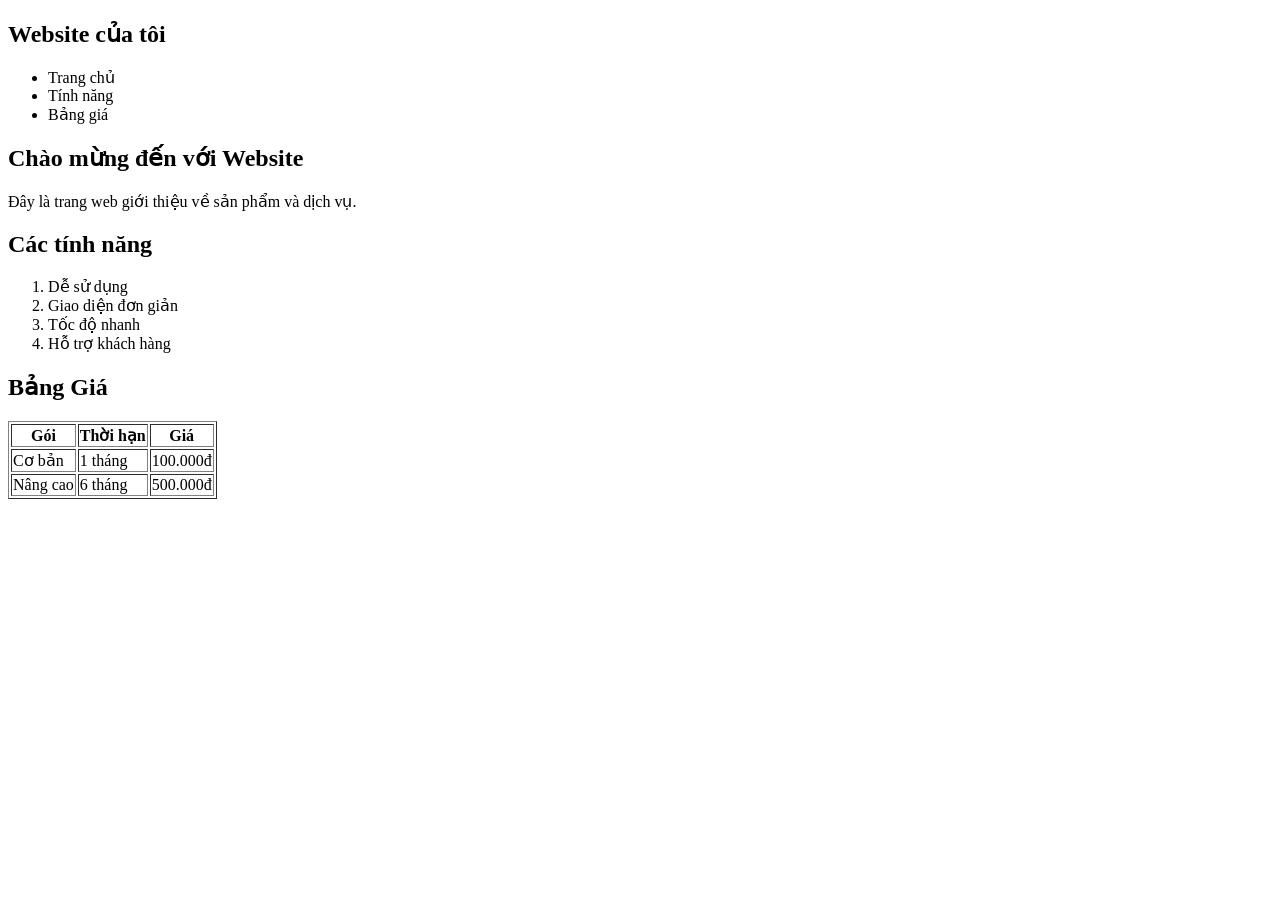
<file: index.html>
<!DOCTYPE html>
<html>
<head>
    <title>Trang Web Của Tôi</title>
</head>
<body>
    <header>
        <h2>Website của tôi</h2>
        <ul>
            <li>Trang chủ</li>
            <li>Tính năng</li>
            <li>Bảng giá</li>
        </ul>
    </header>
    <section id="home">
        <h1>Chào mừng đến với Website</h1>
        <p>Đây là trang web giới thiệu về sản phẩm và dịch vụ.</p>
    </section>
    <section id="tinh-nang">
        <h2>Các tính năng</h2>
        <ol>
            <li>Dễ sử dụng</li>
            <li>Giao diện đơn giản</li>
            <li>Tốc độ nhanh</li>
            <li>Hỗ trợ khách hàng</li>
        </ol>
    </section>
    <section id="bang-gia">
        <h2>Bảng Giá</h2>
        <table border="1">
            <thead>
                <th>Gói</th>
                <th>Thời hạn</th>
                <th>Giá</th>
            </thead>
            <tbody>
            <tr>
                <td>Cơ bản</td>
                <td>1 tháng</td>
                <td>100.000đ</td>
            </tr>
            <tr>
                <td>Nâng cao</td>
                <td>6 tháng</td>
                <td>500.000đ</td>
            </tr>
        </tbody>
    </section>
</file>
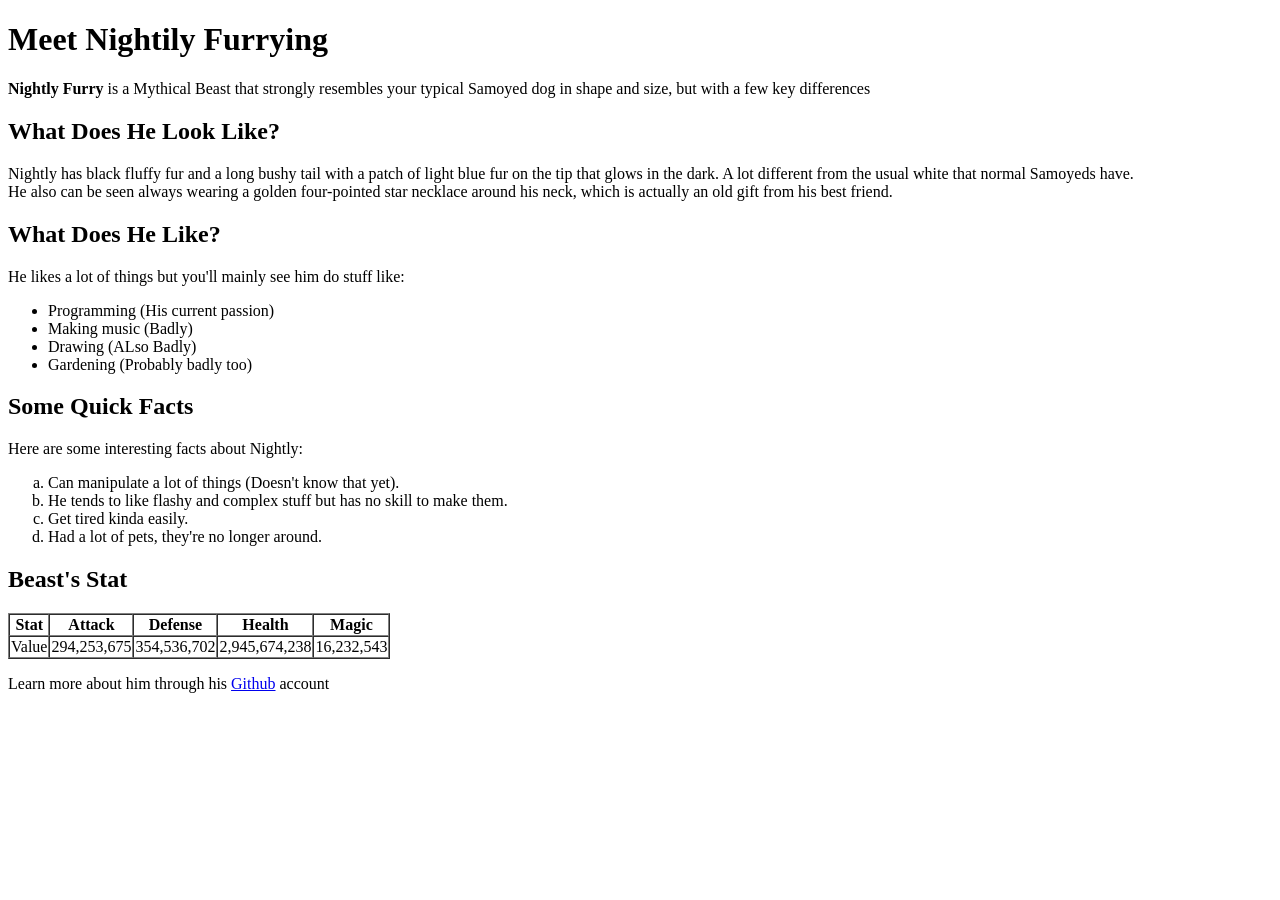
<file: NightlyFurry.html>
<!DOCTYPE html>
<html lang="vi">
<head>
    <title>Bài tập về nhà</title>
</head>
<body>
    <h1><b>Meet Nightily Furrying</b></h1>
        <p><b>Nightly Furry </b> is a Mythical Beast that strongly resembles your typical Samoyed dog in shape and size, but with a few key differences</p>
            <div>
                <h2>What Does He Look Like?</h2>
                    <p>Nightly has black fluffy fur and a long bushy tail with a patch of light blue fur on the tip that glows in the dark. A lot different from the usual white that normal Samoyeds have.
                        <br> He also can be seen always wearing a golden four-pointed star necklace around his neck, which is actually an old gift from his best friend.</br>
                    </p>
                <h2>What Does He Like?</h2>
                    <p>He likes a lot of things but you'll mainly see him do stuff like:</p>
                <ul>
                    <li>Programming (His current passion)</li>
                    <li>Making music (Badly)</li>
                    <li>Drawing (ALso Badly)</li>
                    <li>Gardening (Probably badly too)</li>
                </ul>

                <h2>Some Quick Facts</h2>
                    <p>Here are some interesting facts about Nightly:</p>
                <ol type="a">
                    <li> Can manipulate a lot of things (Doesn't know that yet).</li>
                    <li> He tends to like flashy and complex stuff but has no skill to make them.</li>
                    <li> Get tired kinda easily.</li>
                    <li> Had a lot of pets, they're no longer around.</li>
                </ol>

                <h2>Beast's Stat</h2>
                    <table border="1" cellspacing="0">
                        <tr>
                            <th>Stat</th>
                            <th>Attack</th>
                            <th>Defense</th>
                            <th>Health</th>
                            <th>Magic</th>
                        </tr>
                        <tr>
                            <td>Value</td>
                            <td>294,253,675</td>
                            <td>354,536,702</td>
                            <td>2,945,674,238</td>
                            <td>16,232,543</td>
                        </tr>
                    </table>
                <p>Learn more about him through his <a href="https://github.com/Memory-Container">Github</a> account</p>
                </div>
</body>
</html>
</file>
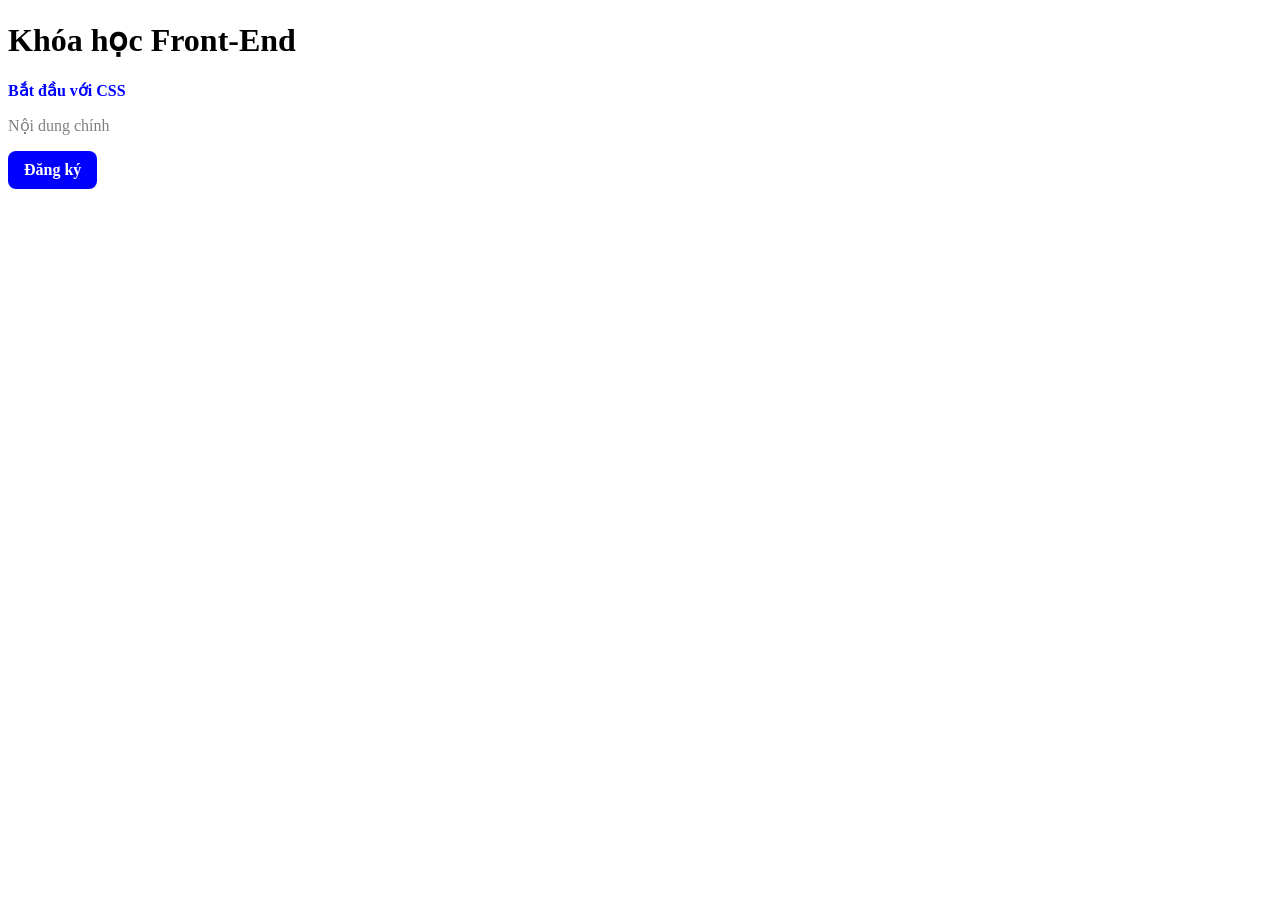
<file: test 3/test3.html>
<!DOCTYPE html>
<html lang="vi">
<head>
    <meta charset="UTF-8">
    <meta name="viewport" content="width=device-width, initial-scale=1.0">
    <title>Khóa học Front-End</title>
    <link rel="stylesheet" href="./style.css">
</head>
<body>
    <h1>Khóa học Front-End</h1>
    <p class="intro">Bắt đầu với CSS</p>
    <p>Nội dung chính</p>
    <a id="register" href="#">Đăng ký</a>
</body>
</html>
</file>
<file: test 3/style.css>
/* 01. Mọi p có màu xám */
p {
    color: gray;
}

/* 02. intro có màu khác */
.intro {
    color: blue;
    font-weight: bold;
}

/* 03. #register nổi bật */
#register {
    background-color: blue;
    color: white;
    padding: 10px 16px;
    border-radius: 8px;
    text-decoration: none;
    font-weight: bold;
    display: inline-block;
}
</file>
